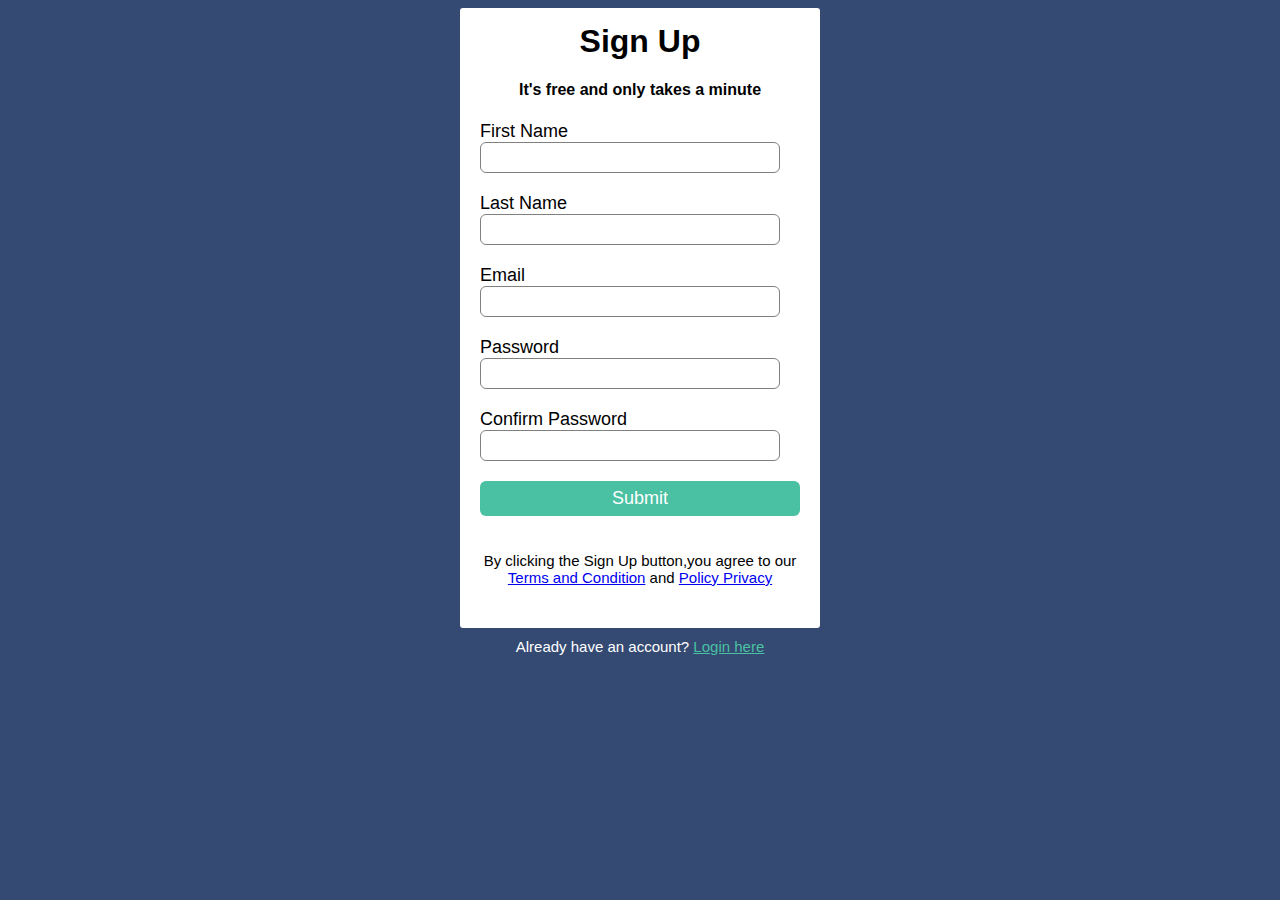
<file: Project - 1/index1.html>
<span style="font-family: verdana, geneva, sans-serif;"><!DOCTYPE html>
    <html lang="en">
      <head>
        <title>Sign Up | By Code Info</title>
        <link rel="stylesheet" href="style1.css" />
        <link
          href="https://fonts.googleapis.com/css2?family=Roboto:wght@300&display=swap"
          rel="stylesheet"
        />
      </head>
      <body>
        <div class="signup-box">
          <h1>Sign Up</h1>
          <h4>It's free and only takes a minute</h4>
          <form>
            <label>First Name</label>
            <input type="text" placeholder="" />
            <label>Last Name</label>
            <input type="text" placeholder="" />
            <label>Email</label>
            <input type="email" placeholder="" />
            <label>Password</label>
            <input type="password" placeholder="" />
            <label>Confirm Password</label>
            <input type="password" placeholder="" />
            <input type="button" value="Submit" />
          </form>
          <p>
            By clicking the Sign Up button,you agree to our <br />
            <a href="#">Terms and Condition</a> and <a href="#">Policy Privacy</a>
          </p>
        </div>
        <p class="para-2">
          Already have an account? <a href="index2.html">Login here</a>
        </p>
      </body>
    </html></span>
</file>
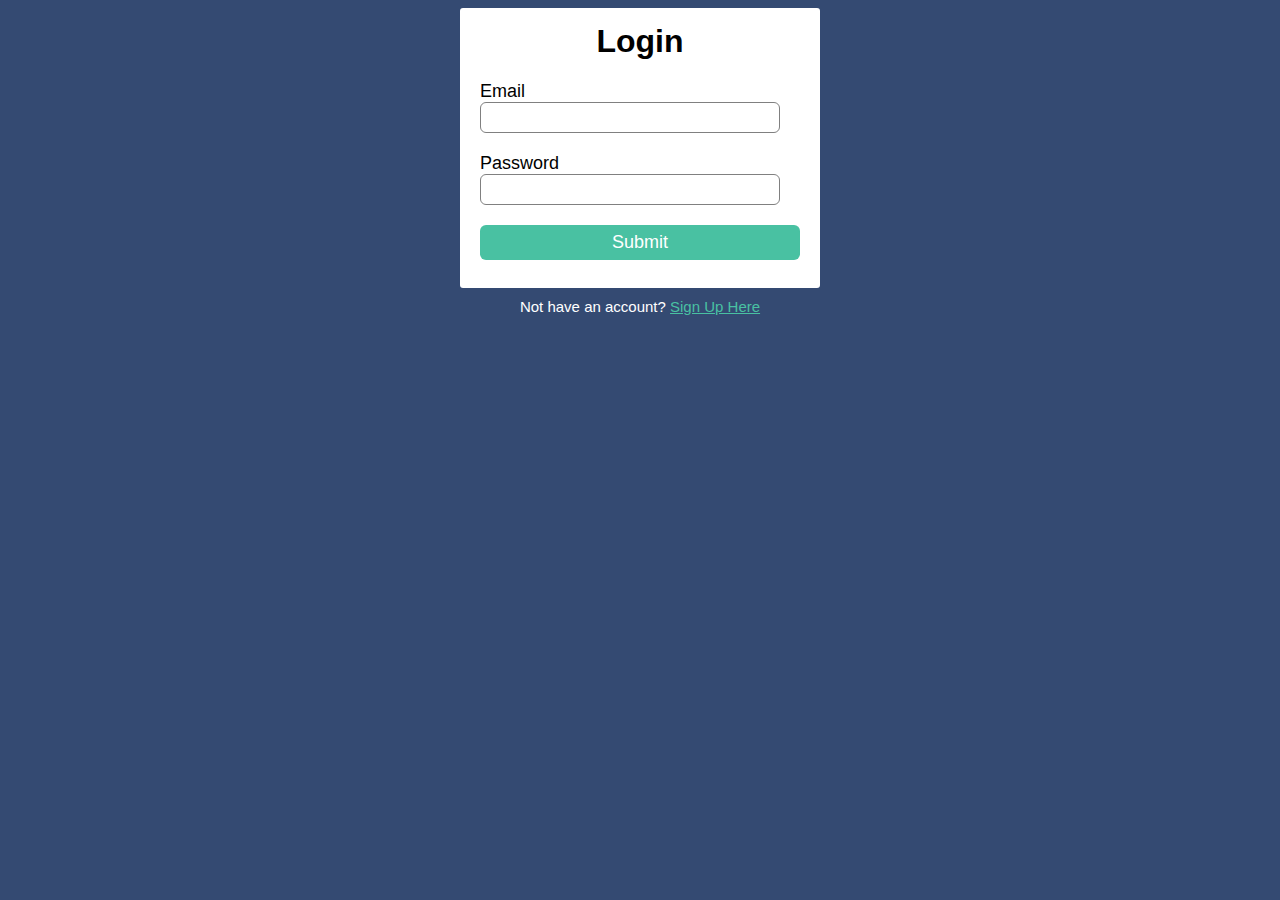
<file: Project - 1/index2.html>
<span style="font-family: verdana, geneva, sans-serif;"><!DOCTYPE html>
    <html lang="en">
      <head>
        <title>Login | By Code Info</title>
        <link rel="stylesheet" href="style1.css" />
        <link
          href="https://fonts.googleapis.com/css2?family=Roboto:wght@300&display=swap"
          rel="stylesheet"
        />
      </head>
      <body>
        <div class="login-box">
          <h1>Login</h1>
          <form>
            <label>Email</label>
            <input type="email" placeholder="" />
            <label>Password</label>
            <input type="password" placeholder="" />
            <input type="button" value="Submit" />
          </form>
        </div>
        <p class="para-2">
          Not have an account? <a href="index1.html">Sign Up Here</a>
        </p>
      </body>
    </html></span>
</file>
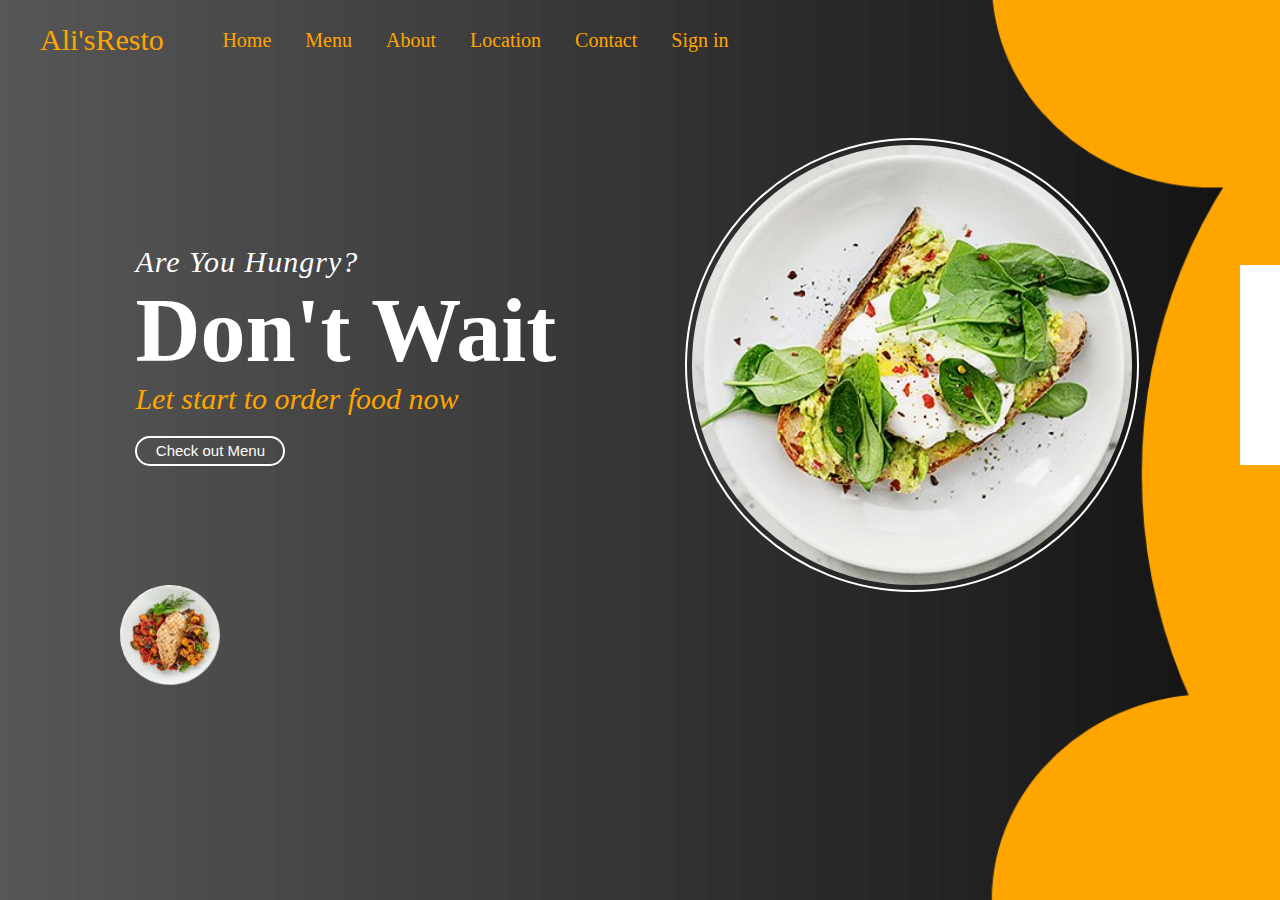
<file: Project - 2/Main.html>
<html>
    <head>
        <title>Restaurant Website</title>
        <link rel="stylesheet" href="style2.css">
        <link rel="stylesheet" href="https://cdnjs.cloudflare.com/ajax/libs/font-awesome/6.0.0-beta3/css/all.min.css" integrity="sha512-Fo3rlrZj/k7ujTnHg4CGR2D7kSs0v4LLanw2qksYuRlEzO+tcaEPQogQ0KaoGN26/zrn20ImR1DfuLWnOo7aBA==" crossorigin="anonymous" referrerpolicy="no-referrer" />
    </head>
    <body>
        <div class="top">
            <div class="logo">Ali'sResto</div>
            <div class="nav">
                <a href="#">Home</a>
                <a href="#">Menu</a>
                <a href="#">About</a>
                <a href="#">Location</a>
                <a href="#">Contact</a>
                <a href="index2.html">Sign in</a>
            </div>
            <div class="search">
                <i class="fa-solid fa-search"></i>
                <i class="fa-solid fa-bars"></i>
            </div>
        </div>

        <div class="heading">
            <div class="left">
                <p>Are You Hungry?</p>
                <h1>Don't Wait</h1>
                <p>Let start to order food now</p>

                <button>Check out Menu</button>
            </div>

            <div class="right" id="food"></div>

            <div class="SocialMedia">
                <i class="fa-brands fa-facebook-f"></i>
                <i class="fa-brands fa-twitter"></i>
                <i class="fa-brands fa-instagram"></i>
                <i class="fa-brands fa-whatsapp"></i>
            </div>
        </div>

        <div class="bottom">
            <div class="menu">
                <div id="food1"></div>
                <div id="food2"></div>
            </div>
        </div>


        <script src="javascript.js"></script>
    </body>
</html>
</file>
<file: Project - 1/style1.css>
/* <span style="font-family: verdana, geneva, sans-serif;"> */
body { 
    background-color: #344a72;
    font-family: "Roboto", sans-serif;
  }
  
  .signup-box {
    width: 360px;
    height: 620px;
    margin: auto;
    background-color: white;
    border-radius: 3px;
  }
  
  .login-box {
    width: 360px;
    height: 280px;
    margin: auto;
    border-radius: 3px;
    background-color: white;
  }
  
  h1 {
    text-align: center;
    padding-top: 15px;
  }
  
  h4 {
    text-align: center;
  }
  
  form {
    width: 300px;
    margin-left: 20px;
  }
  
  form label {
    display: flex;
    margin-top: 20px;
    font-size: 18px;
  }
  
  form input {
    width: 100%;
    padding: 7px;
    border: none;
    border: 1px solid gray;
    border-radius: 6px;
    outline: none;
  }
  input[type="button"] {
    width: 320px;
    height: 35px;
    margin-top: 20px;
    border: none;
    background-color: #49c1a2;
    color: white;
    font-size: 18px;
  }
  p {
    text-align: center;
    padding-top: 20px;
    font-size: 15px;
  }
  .para-2 {
    text-align: center;
    color: white;
    font-size: 15px;
    margin-top: -10px;
  }
  .para-2 a {
    color: #49c1a2;
  }
</file>
<file: Project - 2/style2.css>
*{
    padding:0;
    margin:0;
}
body{
    width: 99%;
    height: 97%;
    background-image: url('Background2.png');
    background-size:cover;
}
.top{
    display: flex;
    flex-direction: row;
    justify-content: space-between;
    height: 80px;
    align-items:center;
    padding:0px 40px;
}
.logo{
    font-size: 30px;
    color:orange;
}
.nav{
    position: relative;
    left:-180px;
}
a{
    padding:5px 15px;
    color:orange;
    font-size: 20px;
    text-decoration:none;
}
a:hover{
    color:white;
    text-decoration: underline;
    text-underline-position:under;
}
.search{
    font-size: 25px;
}
.search i{
    padding:5px 20px;
}
/************heading**************/
.heading{
    display: flex;
    justify-content: space-evenly;
    padding-top:65px;
    align-items:center;
}
.right{
    width: 440px;
    height: 440px;
    background-image: url('food.jpg');
    background-size:cover;
    border-radius: 400px;
    display: flex;
    justify-content: center;
    align-items:center;
}
.right::before{
    width: 430px;
    height: 430px;
    border:2px solid white;
    content: '';
    position: absolute;
    border-radius: 430px;
    padding:10px;
}

/**********left************/
.left p:nth-child(1){
    color: white;
    font-size: 30px;
    letter-spacing: 1px;
    font-style: italic;
}
.left h1{
    font-size: 90px;
    color:white;
}
.left p:nth-child(3){
    color: orange;
    font-size: 30px;
    font-style: italic;
}
.left button{
    width: 150px;
    height: 30px;
    font-size: 15px;
    border-radius: 20px;
    border:2px solid white;
    background-color:transparent;
    color:white;
    margin:20px 0px;
}
/*********SocialMedia***************/
.SocialMedia{
    position: absolute;
    right: 0;
    display: flex;
    justify-content: space-evenly;
    align-items: center;
    flex-direction: column;
    width: 40px;
    height: 200px;
    background-color:white;
    font-size: 25px;

}
.SocialMedia i:hover {
    color:orange;
}


/***************bottom***************/
#food1,#food2{
    background-size:cover;
    width: 100px;
    height: 100px;
    border-radius: 100px;
    margin:0px 20px;
}
#food1{
    background-image: url('food1.png');
}
#food2{
    background-image: url('https://c.ndtvimg.com/2019-04/gbkiutf8_chicken-tikka-650_650x400_09_April_19.jpg?im=FaceCrop,algorithm=dnn,width=620,height=350');
}
.menu{
    display: flex;
    margin:0px 100px;
}

/* .bottom{
    padding-bottom: 500px;
} */
</file>
